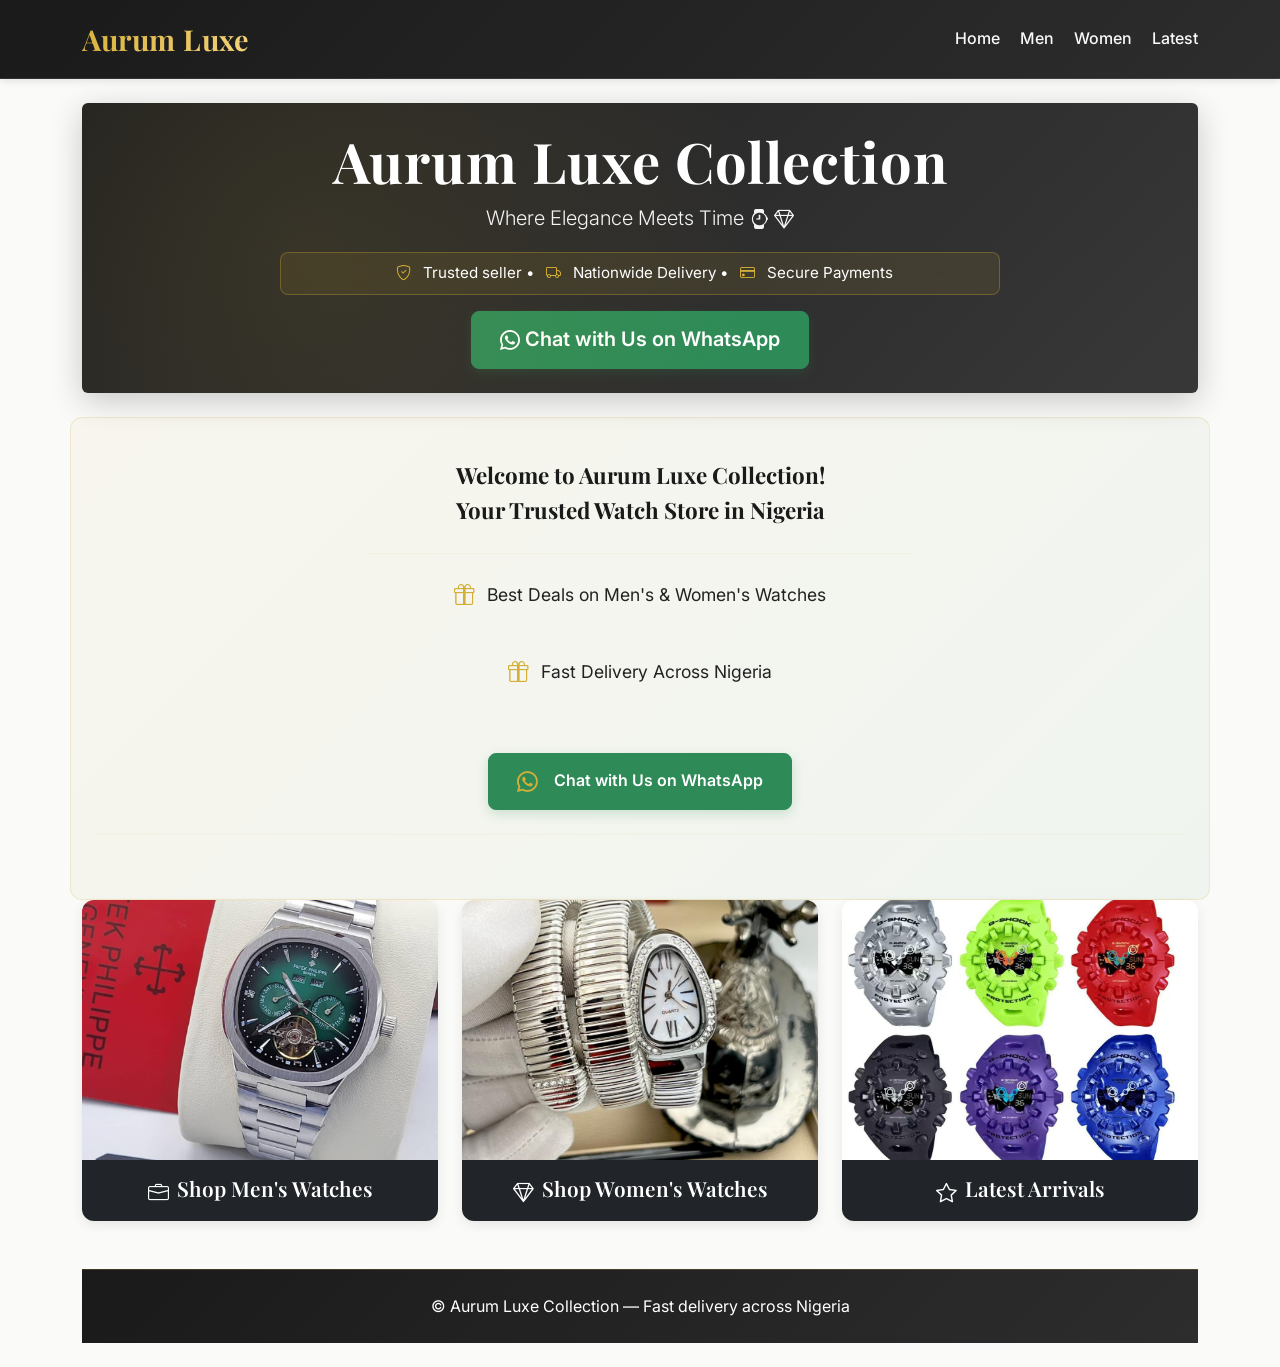
<file: index.html>
<!DOCTYPE html>
<html lang="en">
<head>
    <meta charset="UTF-8">
    <meta name="viewport" content="width=device-width, initial-scale=1.0">
    <link rel="stylesheet" href="https://cdn.jsdelivr.net/npm/bootstrap@5.3.2/dist/css/bootstrap.min.css">
    <link rel="stylesheet" href="https://cdn.jsdelivr.net/npm/bootstrap-icons@1.11.1/font/bootstrap-icons.css">
    <link rel="preconnect" href="https://fonts.googleapis.com">
    <link rel="preconnect" href="https://fonts.gstatic.com" crossorigin>
    <link href="https://fonts.googleapis.com/css2?family=Playfair+Display:wght@400;700&family=Inter:wght@300;400;600&display=swap" rel="stylesheet">
    <link rel="stylesheet" href="home.css">
    <title>Aurum Luxe Collection</title>
</head>
<body>
    <header class="site-header bg-dark text-white">
        <div class="container d-flex align-items-center justify-content-between py-3">
            <a class="brand" href="index.html"><span id="aurum">Aurum</span> <span id="luxe">Luxe</span></a>
            <nav class="d-none d-md-block">
                <a href="index.html" class="me-3 link-light">Home</a>
                <a href="men.html" class="me-3 link-light">Men</a>
                <a href="women.html" class="me-3 link-light">Women</a>
                <a href="latest.html" class="link-light">Latest</a>
            </nav>
            <button class="btn btn-sm btn-outline-light d-md-none" type="button" data-bs-toggle="collapse" data-bs-target="#mobileMenu"><i class="bi bi-list"></i></button>
        </div>
        <div class="collapse" id="mobileMenu">
            <div class="bg-dark p-3 d-flex flex-column">
                <a href="index.html" class="link-light mb-2">Home</a>
                <a href="men.html" class="link-light mb-2">Men</a>
                <a href="women.html" class="link-light mb-2">Women</a>
                <a href="latest.html" class="link-light">Latest</a>
            </div>
        </div>
    </header>

    <main class="container py-4">
        <section class="hero rounded text-center p-4 mb-4">
            <h1 class="display-5"><span id="aurum">Aurum</span> <span id="luxe">Luxe Collection</span></h1>
            <p class="lead mt-2">Where Elegance Meets Time <i class="bi bi-watch"></i> <i class="bi bi-gem"></i></p>
            <div class="vision mx-auto mt-3 w-100 w-md-75 w-lg-50 py-2">
                <i class="bi bi-shield-check"></i> Trusted seller • <i class="bi bi-truck"></i> Nationwide Delivery • <i class="bi bi-credit-card"></i> Secure Payments
            </div>
            <div class="mt-3">
                <a class="btn btn-primary btn-lg" href="https://wa.me/2347037983456?text=Hi%20I'm%20interested%20in%20your%20wristwatch"><i class="bi bi-whatsapp"></i> Chat with Us on WhatsApp</a>
            </div>
        </section>
    <div class="row">
        <div class="col-12 col-md-12 col-lg-12 about">
            <p><b>Welcome to Aurum Luxe Collection! <br>Your Trusted Watch Store in Nigeria</b></p>
            <hr class="w-50 mx-auto">
            <span><i class="bi bi-gift"></i> Best Deals on Men's & Women's Watches</span> <br>
            <span><i class="bi bi-gift"></i> Fast Delivery Across Nigeria</span>
            <br><br>
            <a href="https://wa.me/2347037983456?text=Hi%20I'm%20interested%20in%20your%20wristwatch" class="btn btn-primary"><i class="bi bi-whatsapp"></i> Chat with Us on WhatsApp</a>
            <hr>
        </div>
    </div>
        <section class="row g-4 mb-5">
            <div class="col-12 col-md-6 col-lg-4">
                <a href="men.html" class="card-link d-block text-decoration-none">
                    <div class="card product-card overflow-hidden">
                        <img src="images/IMG-20250721-WA0054.jpg" class="card-img-top img-fluid" alt="Men's watches">
                        <div class="card-body text-center bg-dark text-white py-3">
                            <h5 class="mb-0"><i class="bi bi-briefcase me-2"></i>Shop Men's Watches</h5>
                        </div>
                    </div>
                </a>
            </div>
            <div class="col-12 col-md-6 col-lg-4">
                <a href="women.html" class="card-link d-block text-decoration-none">
                    <div class="card product-card overflow-hidden">
                        <img src="images/0f255d97a9c8414a923f45c1cfacd7f5.jpg" class="card-img-top img-fluid" alt="Women's watches">
                        <div class="card-body text-center bg-dark text-white py-3">
                            <h5 class="mb-0"><i class="bi bi-gem me-2"></i>Shop Women's Watches</h5>
                        </div>
                    </div>
                </a>
            </div>
            <div class="col-12 col-md-6 col-lg-4">
                <a href="latest.html" class="card-link d-block text-decoration-none">
                    <div class="card product-card overflow-hidden">
                        <img src="images/6c52447cf3c54cea94ed2afe984e80b8.jpg" class="card-img-top img-fluid" alt="Latest arrivals">
                        <div class="card-body text-center bg-dark text-white py-3">
                            <h5 class="mb-0"><i class="bi bi-star me-2"></i>Latest Arrivals</h5>
                        </div>
                    </div>
                </a>
            </div>
        </section>

        <footer class="text-center mt-5 py-4">
            © Aurum Luxe Collection — Fast delivery across Nigeria
        </footer>
    </main>

    <script src="https://cdn.jsdelivr.net/npm/bootstrap@5.3.2/dist/js/bootstrap.bundle.min.js"></script>
</body>
</html>
</file>
<file: home.css>
:root{
    --bg: #fafaf8;
    --accent: #d4af37;
    --dark: #1a1a1a;
    --muted: #6c757d;
    --primary: #2e8b57;
    --light-gold: #f5e6d3;
}

*{
    box-sizing:border-box;
    margin:0;
    padding:0;
}

body{
    font-family: 'Inter', system-ui, -apple-system, 'Segoe UI', Roboto, 'Helvetica Neue', Arial;
    color:#222;
    background:var(--bg);
    -webkit-font-smoothing:antialiased;
    line-height: 1.6;
}

.site-header {
    border-bottom: 1px solid rgba(255,255,255,0.1);
    background: linear-gradient(135deg, #1a1a1a 0%, #2d2d2d 100%);
    box-shadow: 0 2px 8px rgba(0,0,0,0.1);
}

.brand {
    font-family: 'Playfair Display', serif;
    font-size: 1.8rem;
    font-weight: 700;
    background: linear-gradient(135deg, #d4af37 0%, #f5d47f 100%);
    -webkit-background-clip: text;
    -webkit-text-fill-color: transparent;
    background-clip: text;
    text-decoration: none;
    letter-spacing: 0.5px;
    transition: transform 0.3s ease;
}

.brand:hover {
    transform: scale(1.05);
}

.site-header nav a {
    font-weight: 500;
    transition: all 0.3s ease;
    position: relative;
    padding-bottom: 0.25rem;
}

.site-header nav a:hover {
    color: var(--accent) !important;
}

.site-header nav a::after {
    content: '';
    position: absolute;
    bottom: 0;
    left: 0;
    width: 0;
    height: 2px;
    background: var(--accent);
    transition: width 0.3s ease;
}

.site-header nav a:hover::after {
    width: 100%;
}

.hero {
    background: linear-gradient(135deg, rgba(20,20,20,0.95) 0%, rgba(45,45,45,0.95) 100%), url('data:image/svg+xml,<svg xmlns="http://www.w3.org/2000/svg" viewBox="0 0 1200 400"><defs><pattern id="pattern" x="0" y="0" width="100" height="100" patternUnits="userSpaceOnUse"><circle cx="50" cy="50" r="40" fill="none" stroke="rgba(212,175,55,0.03)" stroke-width="1"/></pattern></defs><rect width="1200" height="400" fill="url(%23pattern)"/></svg>');
    color: #fff;
    border-radius: 12px;
    position: relative;
    overflow: hidden;
    box-shadow: 0 8px 32px rgba(0,0,0,0.2);
}

.hero::before {
    content: '';
    position: absolute;
    top: 0;
    left: 0;
    right: 0;
    bottom: 0;
    background: radial-gradient(circle at 20% 50%, rgba(212,175,55,0.1) 0%, transparent 50%);
    pointer-events: none;
}

.hero h1 {
    font-family: 'Playfair Display', serif;
    font-size: clamp(2rem, 5vw, 3.5rem);
    font-weight: 700;
    letter-spacing: 1px;
    position: relative;
    z-index: 1;
}

.hero .lead {
    font-size: clamp(1rem, 3vw, 1.25rem);
    opacity: 0.95;
    position: relative;
    z-index: 1;
}

.vision{
    background-color: rgba(212,175,55,0.1);
    border: 1px solid rgba(212,175,55,0.3);
    padding: 1rem 1.5rem;
    color: #fff;
    border-radius: 8px;
    max-width: 720px;
    position: relative;
    z-index: 1;
    font-size: 0.95rem;
    backdrop-filter: blur(10px);
}

.vision .bi {
    color: var(--accent);
    margin: 0 0.5rem;
}

.btn-primary {
    background-color: var(--primary);
    border-color: var(--primary);
    font-weight: 600;
    padding: 0.75rem 2rem;
    border-radius: 8px;
    transition: all 0.3s ease;
    box-shadow: 0 4px 12px rgba(46,139,87,0.2);
}

.btn-primary:hover {
    background-color: #246943;
    border-color: #246943;
    transform: translateY(-2px);
    box-shadow: 0 6px 16px rgba(46,139,87,0.3);
}

.btn-primary:active {
    transform: translateY(0);
}

.card {
    border: 0;
    border-radius: 12px;
    overflow: hidden;
    transition: all 0.3s ease;
    box-shadow: 0 4px 12px rgba(0,0,0,0.08);
    height: 100%;
}

.card:hover {
    transform: translateY(-8px);
    box-shadow: 0 12px 28px rgba(0,0,0,0.15);
}

.card-img-top {
    height: 300px;
    object-fit: cover;
    transition: transform 0.3s ease;
}

.card:hover .card-img-top {
    transform: scale(1.05);
}

.card-body {
    background: #fff;
    padding: 1.5rem;
}

.card-body h5 {
    font-family: 'Playfair Display', serif;
    font-size: 1.3rem;
    margin: 0;
    font-weight: 600;
}

.card-link {
    text-decoration: none;
    color: inherit;
}

a {
    color: inherit;
    transition: color 0.3s ease;
    text-decoration: none;
}

.about {
    font-size: 1.1rem;
    text-align: center;
    background: linear-gradient(135deg, rgba(212,175,55,0.05) 0%, rgba(46,139,87,0.05) 100%);
    padding: 2.5rem 1.5rem;
    border-radius: 12px;
    border: 1px solid rgba(212,175,55,0.2);
}

.about b {
    font-family: 'Playfair Display', serif;
    font-size: 1.4rem;
    color: var(--dark);
}

.about span {
    display: flex;
    align-items: center;
    justify-content: center;
    margin: 0.5rem 0;
}

.about .bi {
    color: var(--accent);
    margin-right: 0.75rem;
    font-size: 1.3rem;
}

.about hr {
    border-color: rgba(212,175,55,0.3);
    margin: 1.5rem auto;
}

.btn {
    font-weight: 600;
    border-radius: 8px;
    padding: 0.75rem 1.75rem;
    transition: all 0.3s ease;
}

.btn:hover {
    transform: translateY(-2px);
}

.bi {
    vertical-align: middle;
}

footer {
    background: linear-gradient(135deg, #1a1a1a 0%, #2d2d2d 100%);
    color: white !important;
    border-top: 1px solid rgba(212,175,55,0.2);
}

.product-card {
    position: relative;
    overflow: hidden;
}

.product-image-wrapper {
    position: relative;
    overflow: hidden;
    background: #f5f5f5;
}

.product-badge {
    position: absolute;
    top: 1rem;
    right: 1rem;
    background: var(--primary);
    color: white;
    padding: 0.5rem 1rem;
    border-radius: 50px;
    font-size: 0.8rem;
    font-weight: 600;
    z-index: 2;
    text-transform: uppercase;
    letter-spacing: 0.5px;
}

.product-badge[style*="background: #d4af37"] {
    color: #1a1a1a !important;
}

.price-tag {
    color: var(--accent) !important;
    font-weight: 700;
    font-size: 1.5rem !important;
}

.text-muted {
    opacity: 0.85 !important;
}

@media (max-width:767px){
  .card-img-top{height:180px}
  .brand{font-size:1.25rem}
  .vision{font-size:0.85rem; padding: 0.75rem 1rem;}
  .hero{padding: 2rem 1rem !important;}
  .hero h1{font-size: 1.75rem;}
  .about{padding: 1.5rem 1rem;}
  .about b{font-size: 1.2rem;}
  .product-card{margin-bottom: 1rem;}
}

@media (min-width:1200px){
  .card-img-top{height:260px}
}
</file>
